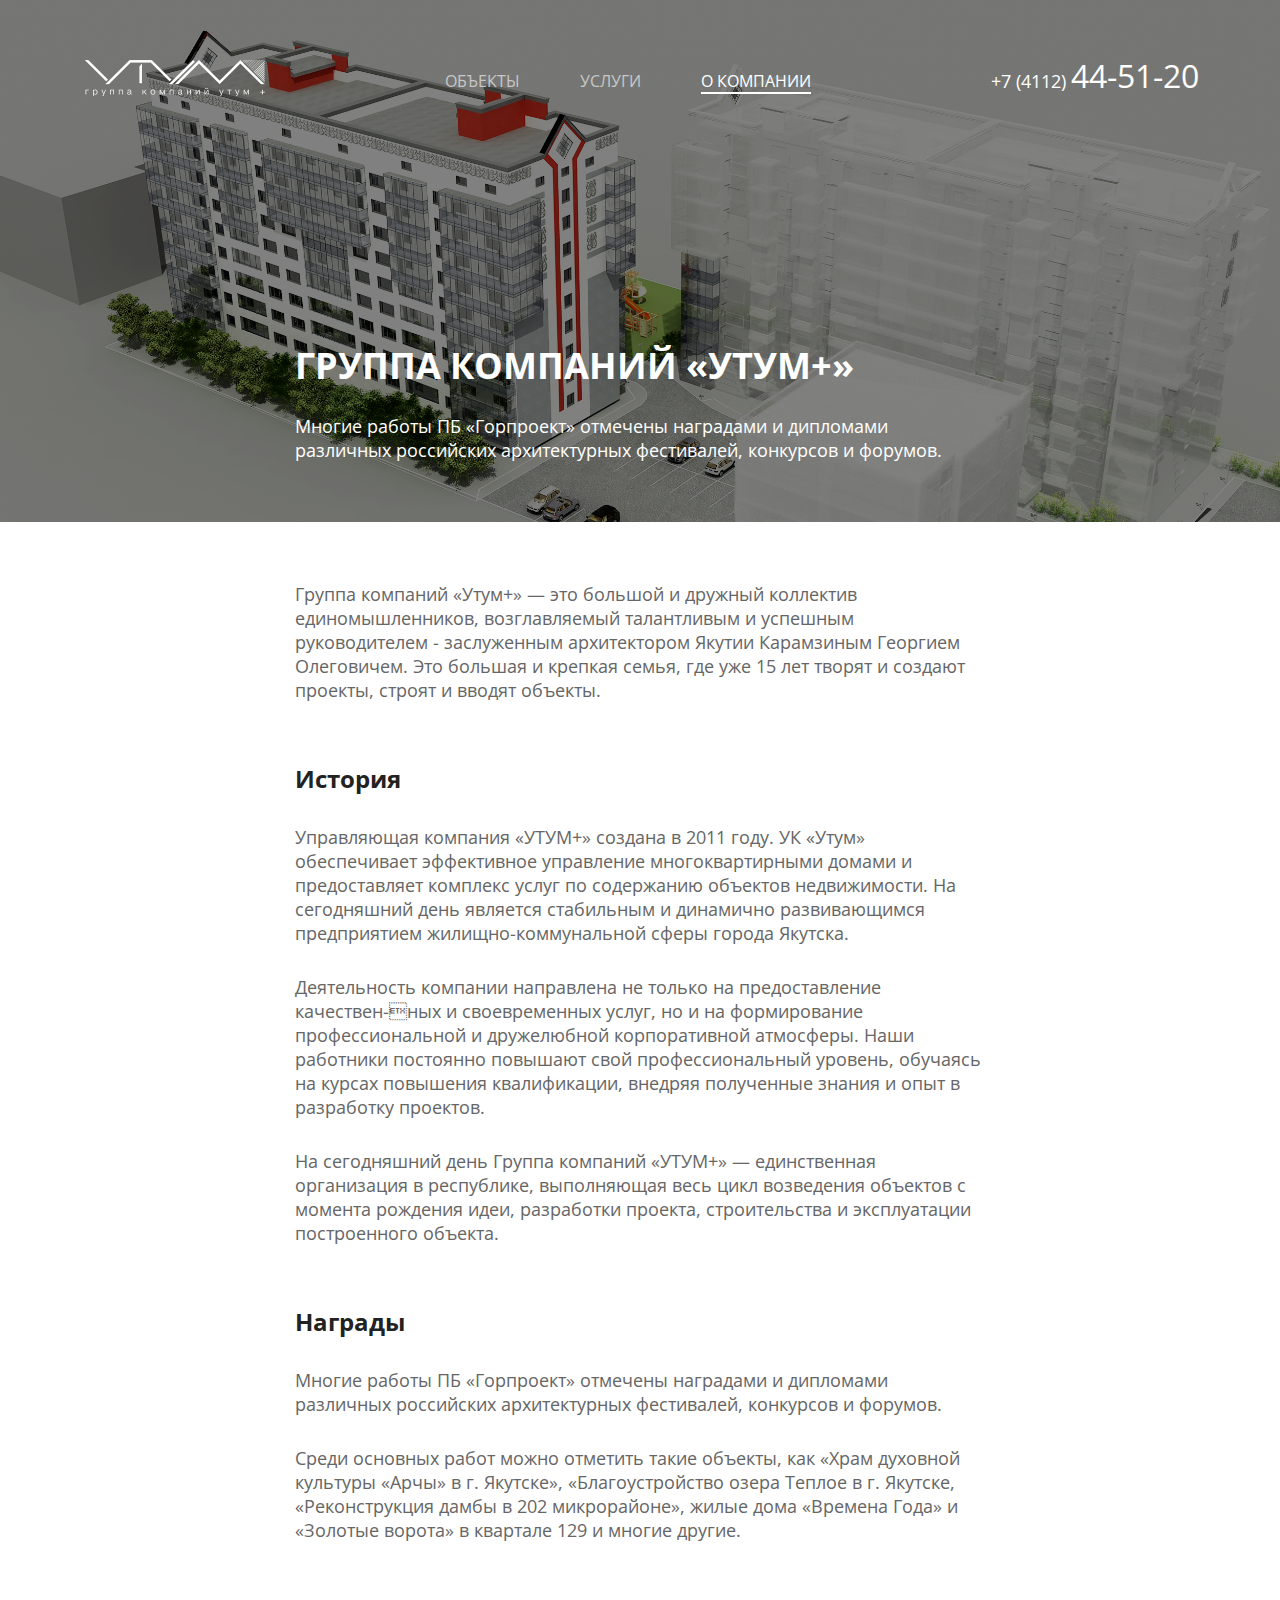
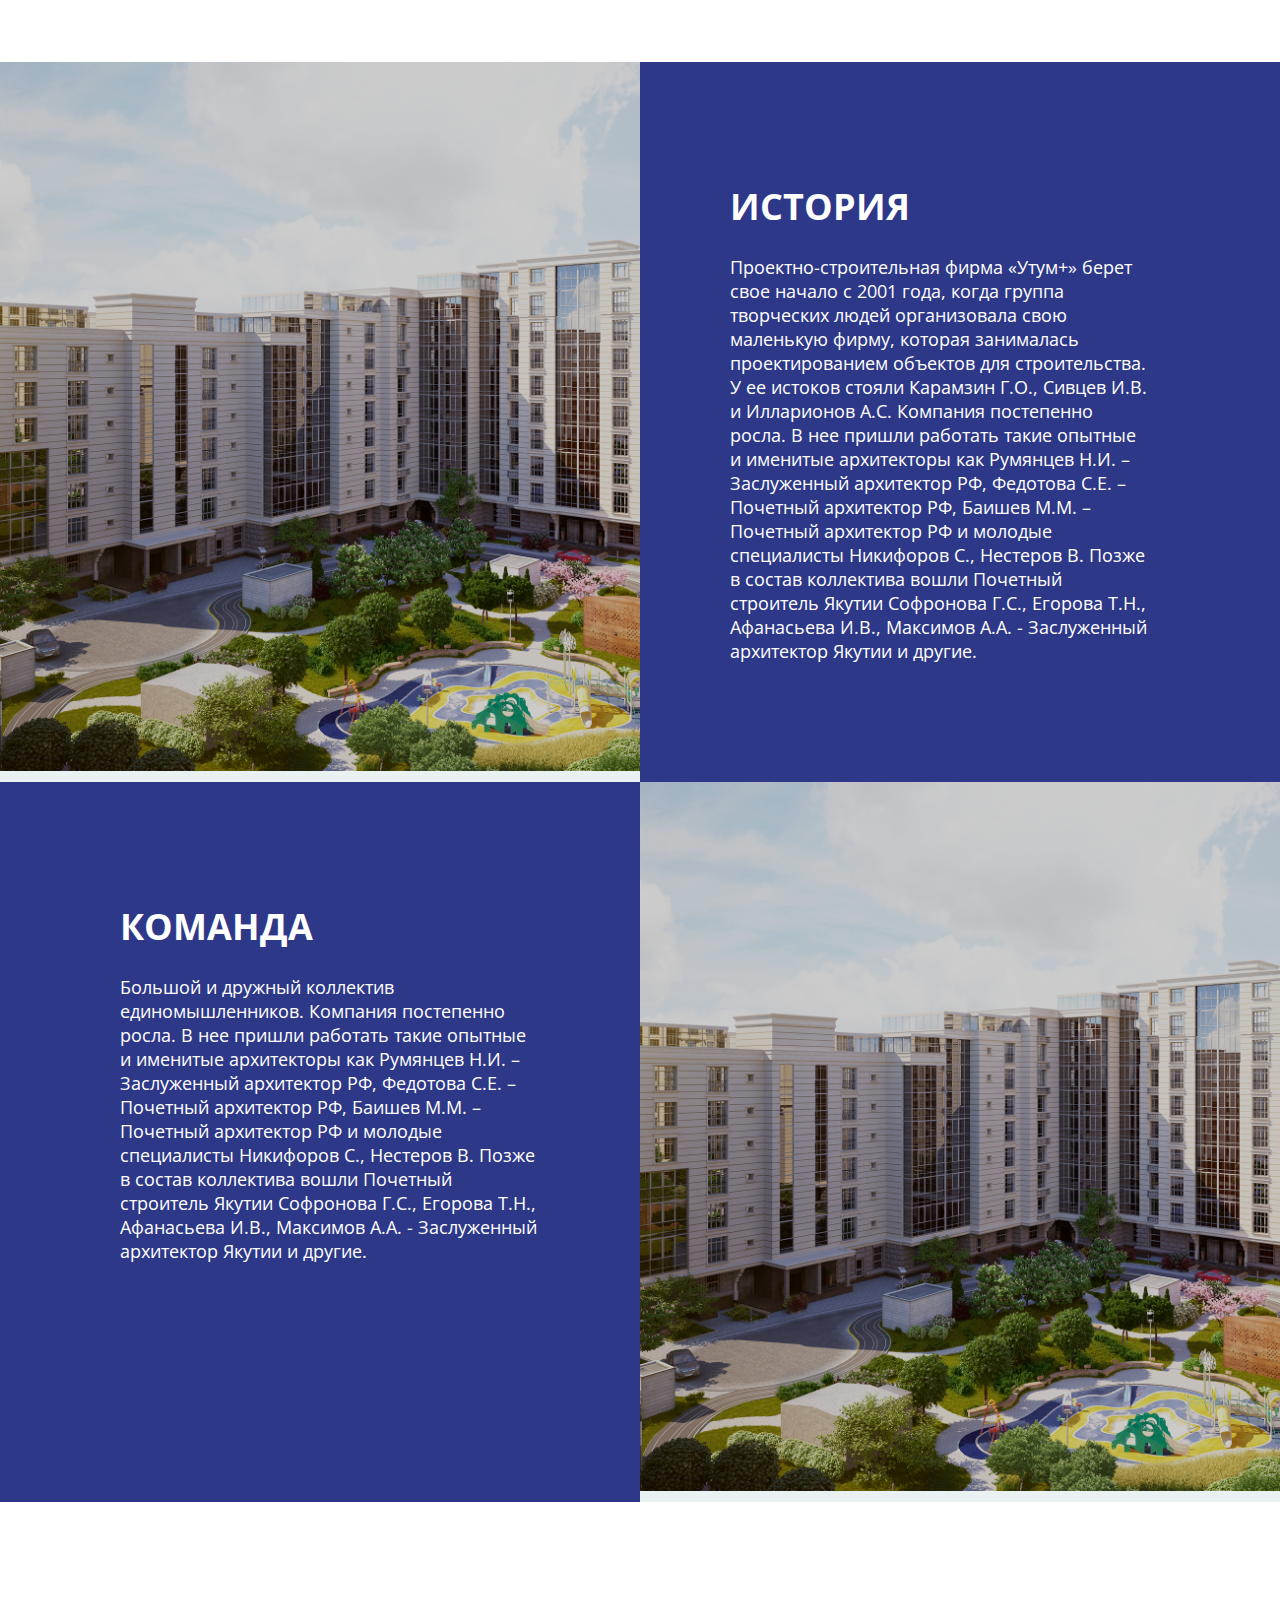
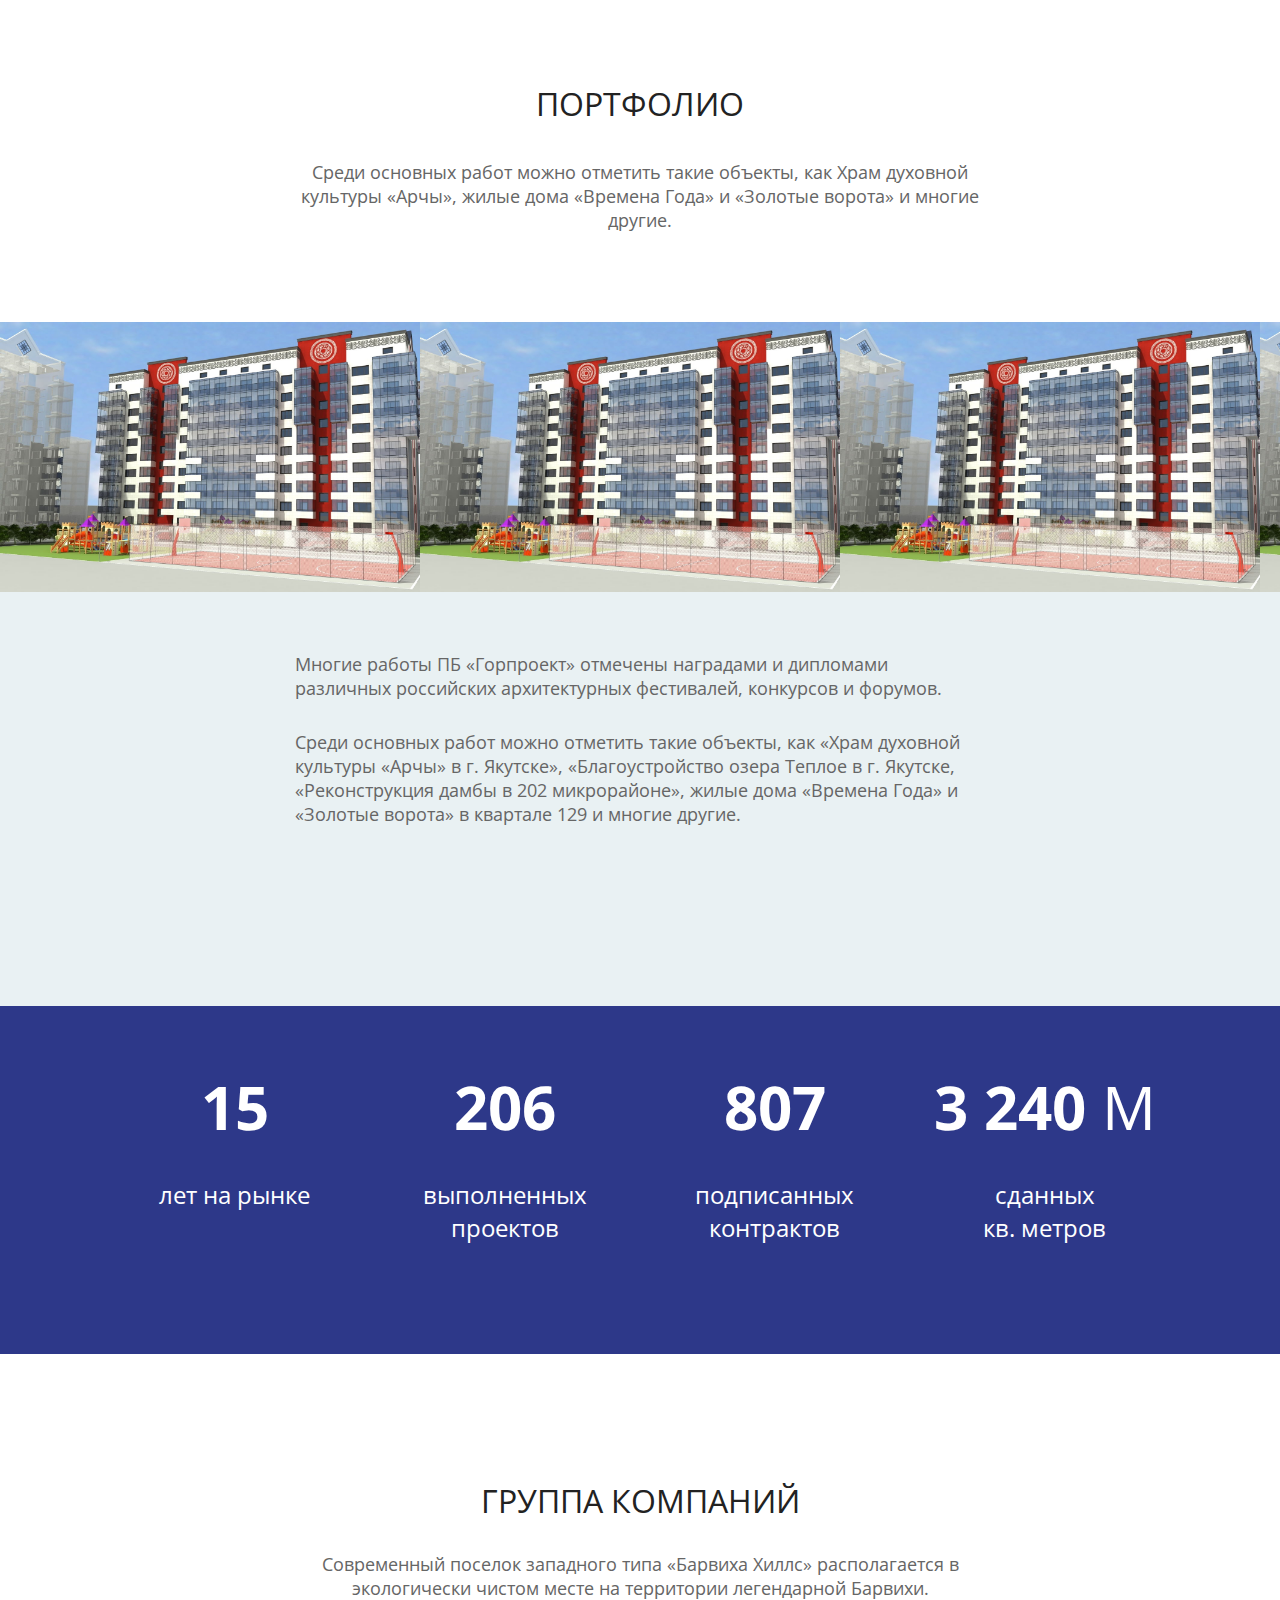
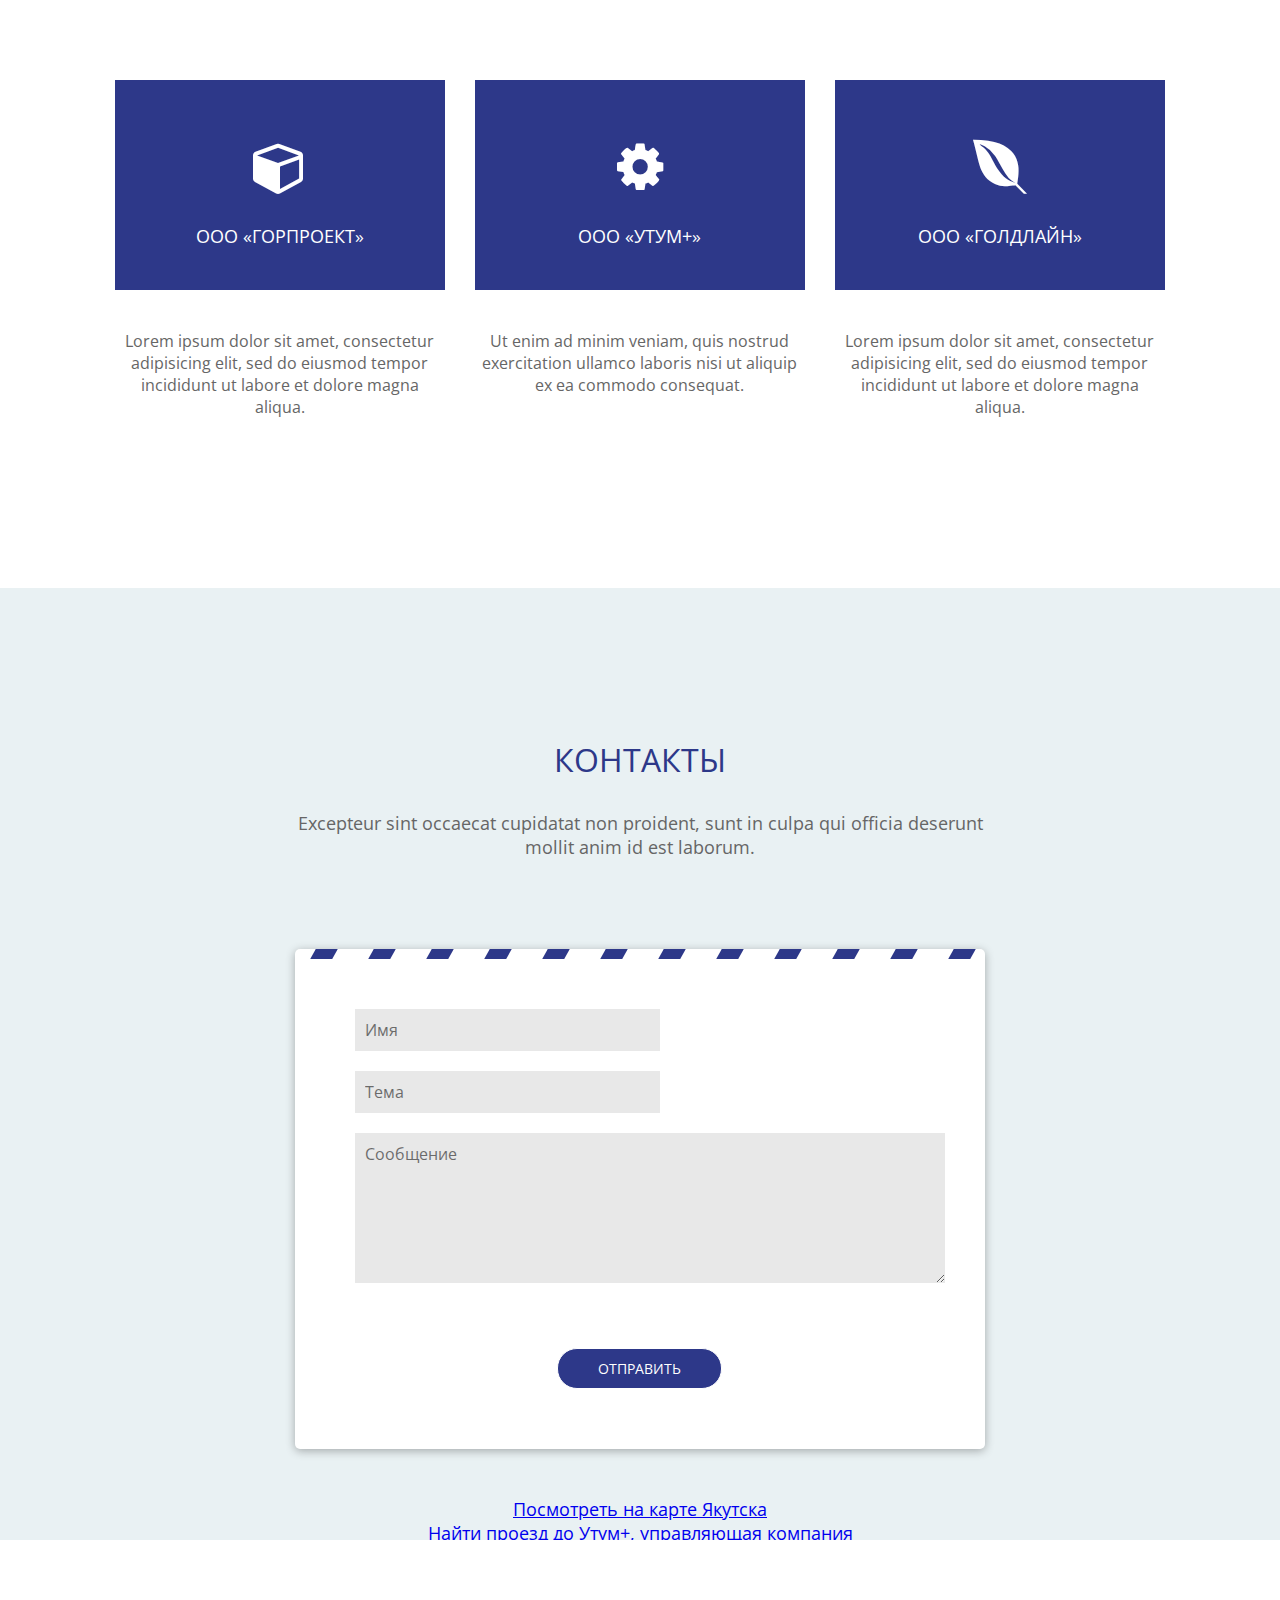
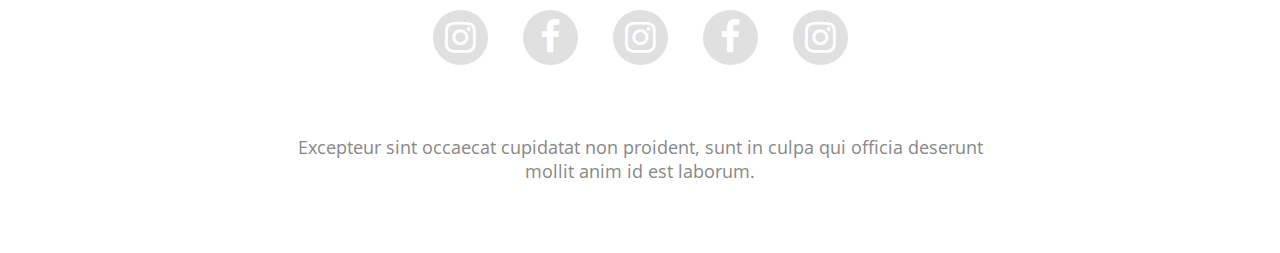
<file: about.html>
<!doctype html>
<html lang="ru">
  <head>
    <meta charset="utf-8">
    <meta http-equiv="x-ua-compatible" content="ie=edge">
    <title>О компании - Утум плюс</title>
    <meta name="description" content="">
    <meta name="viewport" content="width=device-width, initial-scale=1">

    <link href='https://fonts.googleapis.com/css?family=Open+Sans:400,400italic,700,700italic&subset=latin,cyrillic' rel='stylesheet' type='text/css'>
    <link rel="stylesheet" href="css/normalize.css">
    <link rel="stylesheet" href="css/gridinator.css">
    <link rel="stylesheet" href="css/main.css">
    <link rel="stylesheet" href="font-awesome/css/font-awesome.min.css">

  </head>
  <body>

    <div class="container section_1 about">
      <div class="wrapper">
        <div class="inner-wrapper">
          <div class="clear header">
            <div class="logo">
              <a href="index.html">
                <img src="images/logotype.png">
              </a>
            </div>
            <div class="main_menu">
              <ul>
                <li>
                  <a href="#">Объекты</a>
                </li>
                <li>
                  <a href="#">Услуги</a>
                </li>
                <li class="active">
                  <a href="about.html">О Компании</a>
                </li>
              </ul>
            </div>
            <div class="phone">
              +7 (4112)
              <span class="phone_main">44-51-20</span>
            </div>
          </div>

          <div class="about_utum text-block text-align-left">
            <h1>Группа компаний «Утум+»</h1>
            <p>Многие работы ПБ «Горпроект» отмечены наградами и дипломами различных российских архитектурных фестивалей, конкурсов и форумов.</p>
          </div>
        </div>
      </div>
    </div>

    <div class="container section_2 about">
      <div class="wrapper">
        <div class="inner-wrapper">
          <div class="text-block text-align-left">
            <p>Группа компаний «Утум+» — это большой и дружный коллектив единомышленников, возглавляемый талантливым и успешным руководителем - заслуженным архитектором Якутии Карамзиным Георгием Олеговичем. Это большая и крепкая семья, где уже 15 лет творят и создают проекты, строят и вводят объекты.</p>
            <h5>История</h5>
            <p>Управляющая компания «УТУМ+» создана в 2011 году. УК «Утум» обеспечивает эффективное управление многоквартирными домами и предоставляет комплекс услуг по содержанию объектов недвижимости. На сегодняшний день является стабильным и динамично развивающимся предприятием жилищно-коммунальной сферы города Якутска.</p>
            <p>Деятельность компании направлена не только на предоставление качествен-ных и своевременных услуг, но и на формирование профессиональной и дружелюбной корпоративной атмосферы. Наши работники постоянно повышают свой профессиональный уровень, обучаясь на курсах повышения квалификации, внедряя полученные знания и опыт в разработку проектов.</p>
            <p>На сегодняшний день Группа компаний «УТУМ+» — единственная организация в республике, выполняющая весь цикл возведения объектов с момента рождения идеи, разработки проекта, строительства и эксплуатации построенного объекта.</p>
            <h5>Награды</h5>
            <p>Многие работы ПБ «Горпроект» отмечены наградами и дипломами различных российских архитектурных фестивалей, конкурсов и форумов.</p>
            <p>Среди основных работ можно отметить такие объекты, как «Храм духовной культуры «Арчы» в г. Якутске», «Благоустройство озера Теплое в г. Якутске, «Реконструкция дамбы в 202 микрорайоне», жилые дома «Времена Года» и «Золотые ворота» в квартале 129 и многие другие.</p>
          </div>
        </div>
      </div>
    </div>

    <div class="container section_10">
      <div class="block block_1">
        <div class="photo">
          <img src="images/about_photo.png">
        </div>
        <div class="blue_bg">
          <div class="text-align-left">
            <h1>История</h1>
            <p>Проектно-строительная фирма «Утум+» берет свое начало с 2001 года, когда группа творческих людей организовала свою маленькую фирму, которая занималась проектированием объектов для строительства. У ее истоков стояли Карамзин Г.О., Сивцев И.В. и Илларионов А.С. Компания постепенно росла. В нее пришли работать такие опытные и именитые архитекторы как Румянцев Н.И. – Заслуженный архитектор РФ, Федотова С.Е. – Почетный архитектор РФ, Баишев М.М. – Почетный архитектор РФ и молодые специалисты Никифоров С., Нестеров В. Позже в состав коллектива вошли Почетный строитель Якутии Софронова Г.С., Егорова Т.Н., Афанасьева И.В., Максимов А.А. - Заслуженный архитектор Якутии и другие.</p>
          </div>
        </div>
      </div>
      <div class="block block_2">
        <div class="photo">
          <img src="images/about_photo.png">
        </div>
        <div class="blue_bg">
          <div class="text-align-left">
            <h1>Команда</h1>
            <p>Большой и дружный коллектив единомышленников. Компания постепенно росла. В нее пришли работать такие опытные и именитые архитекторы как Румянцев Н.И. – Заслуженный архитектор РФ, Федотова С.Е. – Почетный архитектор РФ, Баишев М.М. – Почетный архитектор РФ и молодые специалисты Никифоров С., Нестеров В. Позже в состав коллектива вошли Почетный строитель Якутии Софронова Г.С., Егорова Т.Н., Афанасьева И.В., Максимов А.А. - Заслуженный архитектор Якутии и другие.</p>
          </div>
        </div>
      </div>
    </div>

    <div class="container section_11">
      <div class="wrapper">
        <div class="inner-wrapper">
          <div class="text-block">
            <h2>Портфолио</h2>
            <p>Среди основных работ можно отметить такие объекты, как Храм духовной культуры «Арчы», жилые дома «Времена Года» и «Золотые ворота» и многие другие.</p>
          </div>
        </div>
      </div>
    </div>

    <div class="container section_12">
      <div class="slider">
        <div class="photo">
          <img src="images/object.jpg">
        </div>
        <div class="photo">
          <img src="images/object.jpg">
        </div>
        <div class="photo">
          <img src="images/object.jpg">
        </div>
        <div class="photo">
          <img src="images/object.jpg">
        </div>
      </div>
    </div>

    <div class="container section_4 about">
      <div class="wrapper">
        <div class="inner-wrapper">
          <div class="text-block text-align-left">
            <p>Многие работы ПБ «Горпроект» отмечены наградами и дипломами различных российских архитектурных фестивалей, конкурсов и форумов.</p>
            <p>Среди основных работ можно отметить такие объекты, как «Храм духовной культуры «Арчы» в г. Якутске», «Благоустройство озера Теплое в г. Якутске, «Реконструкция дамбы в 202 микрорайоне», жилые дома «Времена Года» и «Золотые ворота» в квартале 129 и многие другие.</p>
          </div>
        </div>
      </div>
    </div>

    <div class="container section_13 blue_bg">
      <div class="wrapper">
        <div class="inner-wrapper">
          <div class="one-col"></div>
          <div class="three-col">
            <h1>15</h1>
            <h5>лет на рынке</h5>
          </div>
          <div class="three-col">
            <h1>206</h1>
            <h5>выполненных проектов</h5>
          </div>
          <div class="three-col">
            <h1>807</h1>
            <h5>подписанных контрактов</h5>
          </div>
          <div class="three-col">
            <h1>3 240 <span>м</span></h1>
            <h5>сданных<br>кв. метров</h5>
          </div>
          <div class="one-col"></div>
        </div>
      </div>
    </div>

    <div class="container section_5">
      <div class="wrapper">
        <div class="inner-wrapper">
          <div class="text-block">
            <h2>Группа компаний</h2>
            <p>Современный поселок западного типа «Барвиха Хиллс» располагается в экологически чистом месте на территории легендарной Барвихи.</p>
          </div>
          <div class="container services">
            <div class="one-col"></div>
            <div class="four-col">
              <div class="blue_bg">
                <i class="fa fa-cube fa-3x"></i>
                <h3>ООО «Горпроект»</h3>
              </div>
              <p>Lorem ipsum dolor sit amet, consectetur adipisicing elit, sed do eiusmod tempor incididunt ut labore et dolore magna aliqua.</p>
            </div>
            <div class="four-col">
              <div class="blue_bg">
                <i class="fa fa-cog fa-3x"></i>
                <h3>ООО «УТУМ+»</h3>
              </div>
              <p>Ut enim ad minim veniam, quis nostrud exercitation ullamco laboris nisi ut aliquip ex ea commodo consequat.</p>
            </div>
            <div class="four-col">
              <div class="blue_bg">
                <i class="fa fa-envira fa-3x"></i>
                <h3>ООО «Голдлайн»</h3>
              </div>
              <p>Lorem ipsum dolor sit amet, consectetur adipisicing elit, sed do eiusmod tempor incididunt ut labore et dolore magna aliqua.</p>
            </div>
            <div class="one-col last-col"></div>
          </div>
        </div>
      </div>
    </div>

    <div class="container section_7">
      <div class="wrapper">
        <div class="inner-wrapper">
          <div class="text-block">
            <h2>Контакты</h2>
            <p> Excepteur sint occaecat cupidatat non proident, sunt in culpa qui officia deserunt mollit anim id est laborum.</p>
          </div>

          <div class="container">
            <div class="three-col"></div>
            <div class="eight-col form-col">
              <form>
                <div class="post_bg">
                  <div class="post_bg_wrapper">
                    <div class="parallelogram"></div>
                    <div class="parallelogram"></div>
                    <div class="parallelogram"></div>
                    <div class="parallelogram"></div>
                    <div class="parallelogram"></div>
                    <div class="parallelogram"></div>
                    <div class="parallelogram"></div>
                    <div class="parallelogram"></div>
                    <div class="parallelogram"></div>
                    <div class="parallelogram"></div>
                    <div class="parallelogram"></div>
                    <div class="parallelogram"></div>
                    <div class="parallelogram"></div>
                  </div>
                </div>
                <p>
                  <input required placeholder="Имя" type="text" name="name">
                </p>
                <p>
                <input required placeholder="Тема" type="text" name="title">
                </p>
                <p>
                <textarea required placeholder="Сообщение" name="message"></textarea>
                </p>
                <input type="submit" value="Отправить" class="btn">
              </form>
            </div>
            <div class="three-col last-col"></div>
          </div>
        </div>
      </div>
    </div>

    <div class="container section_8">
      <div class="map">
        <a class="dg-widget-link" href="http://2gis.ru/yakutsk/firm/7037402698841097/center/129.724019,62.027692/zoom/16?utm_medium=widget-source&utm_campaign=firmsonmap&utm_source=bigMap">Посмотреть на карте Якутска</a><div class="dg-widget-link"><a href="http://2gis.ru/yakutsk/center/129.724019,62.027692/zoom/16/routeTab/rsType/bus/to/129.724019,62.027692╎Утум+, управляющая компания?utm_medium=widget-source&utm_campaign=firmsonmap&utm_source=route">Найти проезд до Утум+, управляющая компания</a></div><script charset="utf-8" src="http://widgets.2gis.com/js/DGWidgetLoader.js"></script><script charset="utf-8">new DGWidgetLoader({"width":1000,"height":450,"borderColor":"transparent","pos":{"lat":62.027692,"lon":129.724019,"zoom":16},"opt":{"city":"yakutsk"},"org":[{"id":"7037402698841097"}]});</script><noscript style="color:#c00;font-size:16px;font-weight:bold;">Виджет карты использует JavaScript. Включите его в настройках вашего браузера.</noscript>
      </div>
    </div>

    <div class="container section_9">
      <div class="wrapper">
        <div class="inner-wrapper">
          <div class="footer_links">
            <ul>
              <li>
                <a href="#">
                  <i class="fa fa-instagram fa-2x"></i>
                </a>
              </li>
              <li>
                <a href="#">
                  <i class="fa fa-facebook fa-2x"></i>
                </a>
              </li>
              <li>
                <a href="#">
                  <i class="fa fa-instagram fa-2x"></i>
                </a>
              </li>
              <li>
                <a href="#">
                  <i class="fa fa-facebook fa-2x"></i>
                </a>
              </li>
              <li>
                <a href="#">
                  <i class="fa fa-instagram fa-2x"></i>
                </a>
              </li>
            </ul>
          </div>
          <div class="text-block">
            <p> Excepteur sint occaecat cupidatat non proident, sunt in culpa qui officia deserunt mollit anim id est laborum.</p>
          </div>
        </div>
      </div>
    </div>

  </body>
</html>
</file>
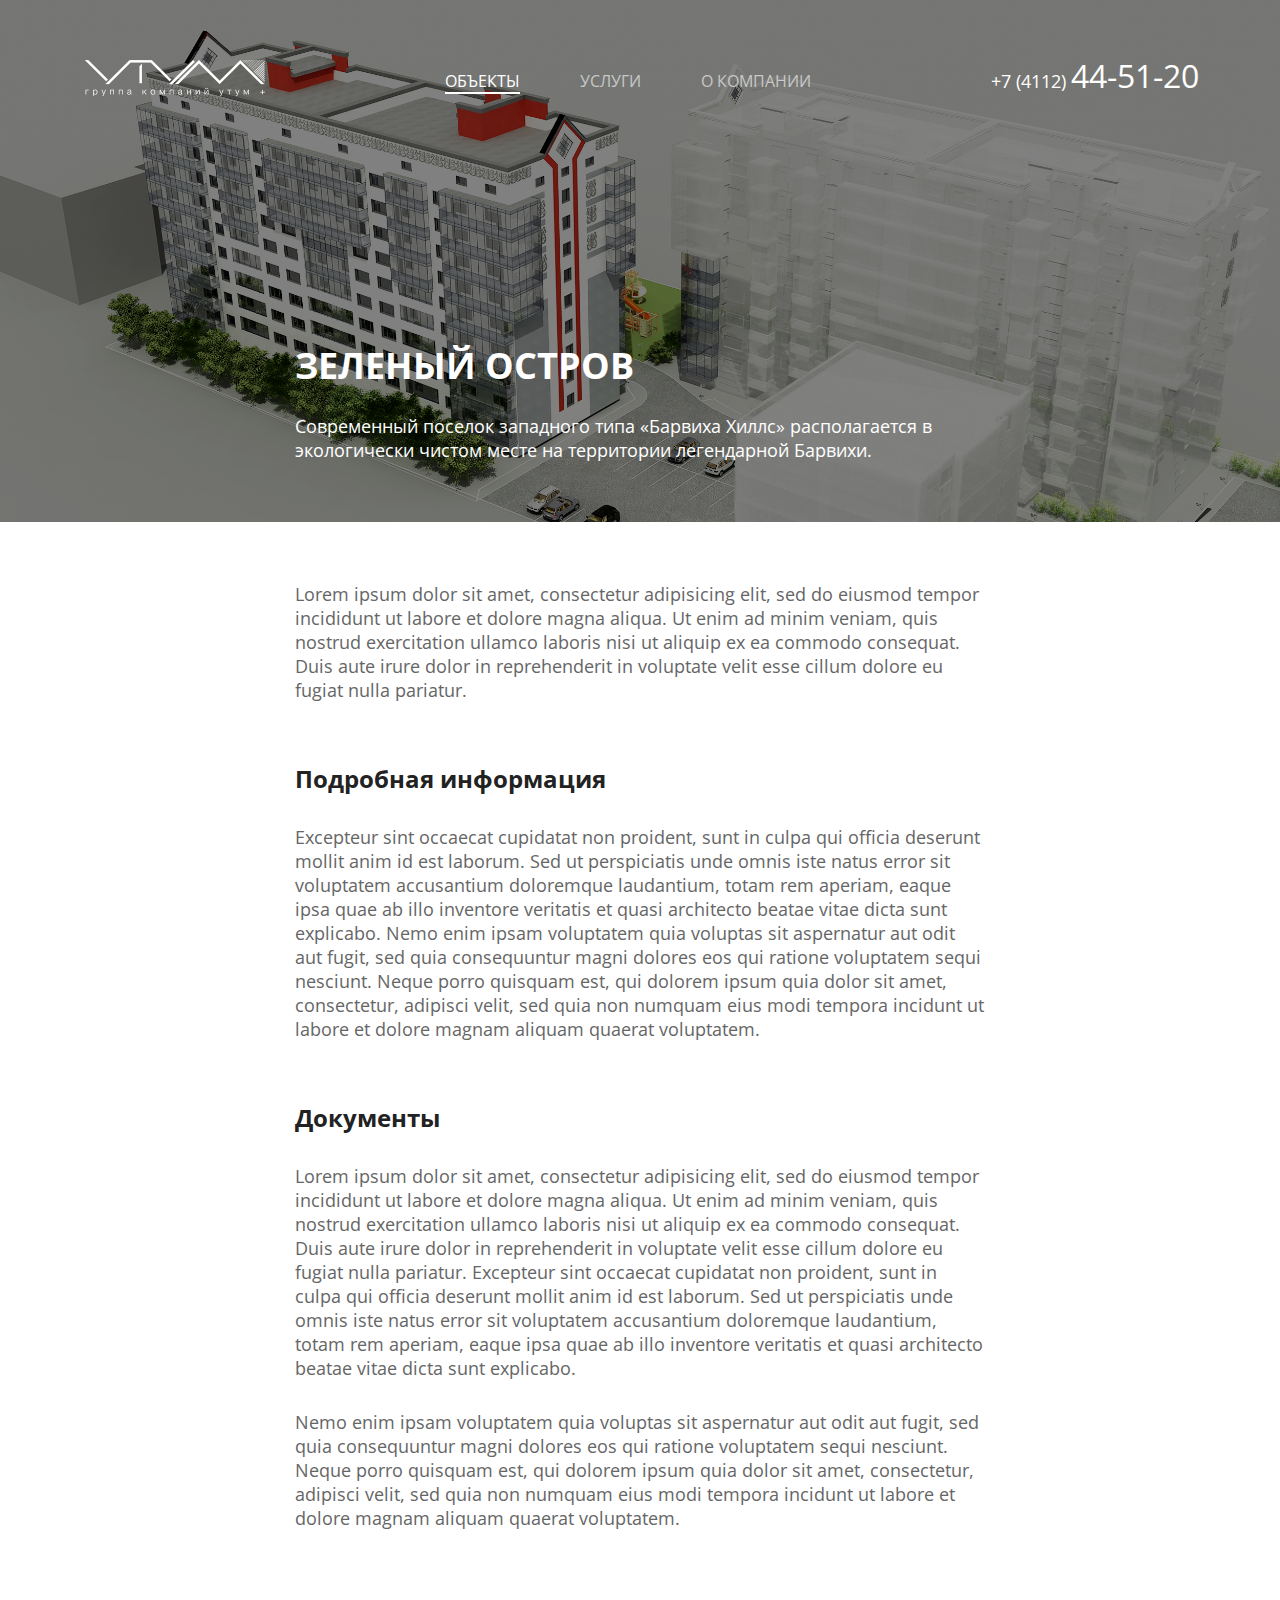
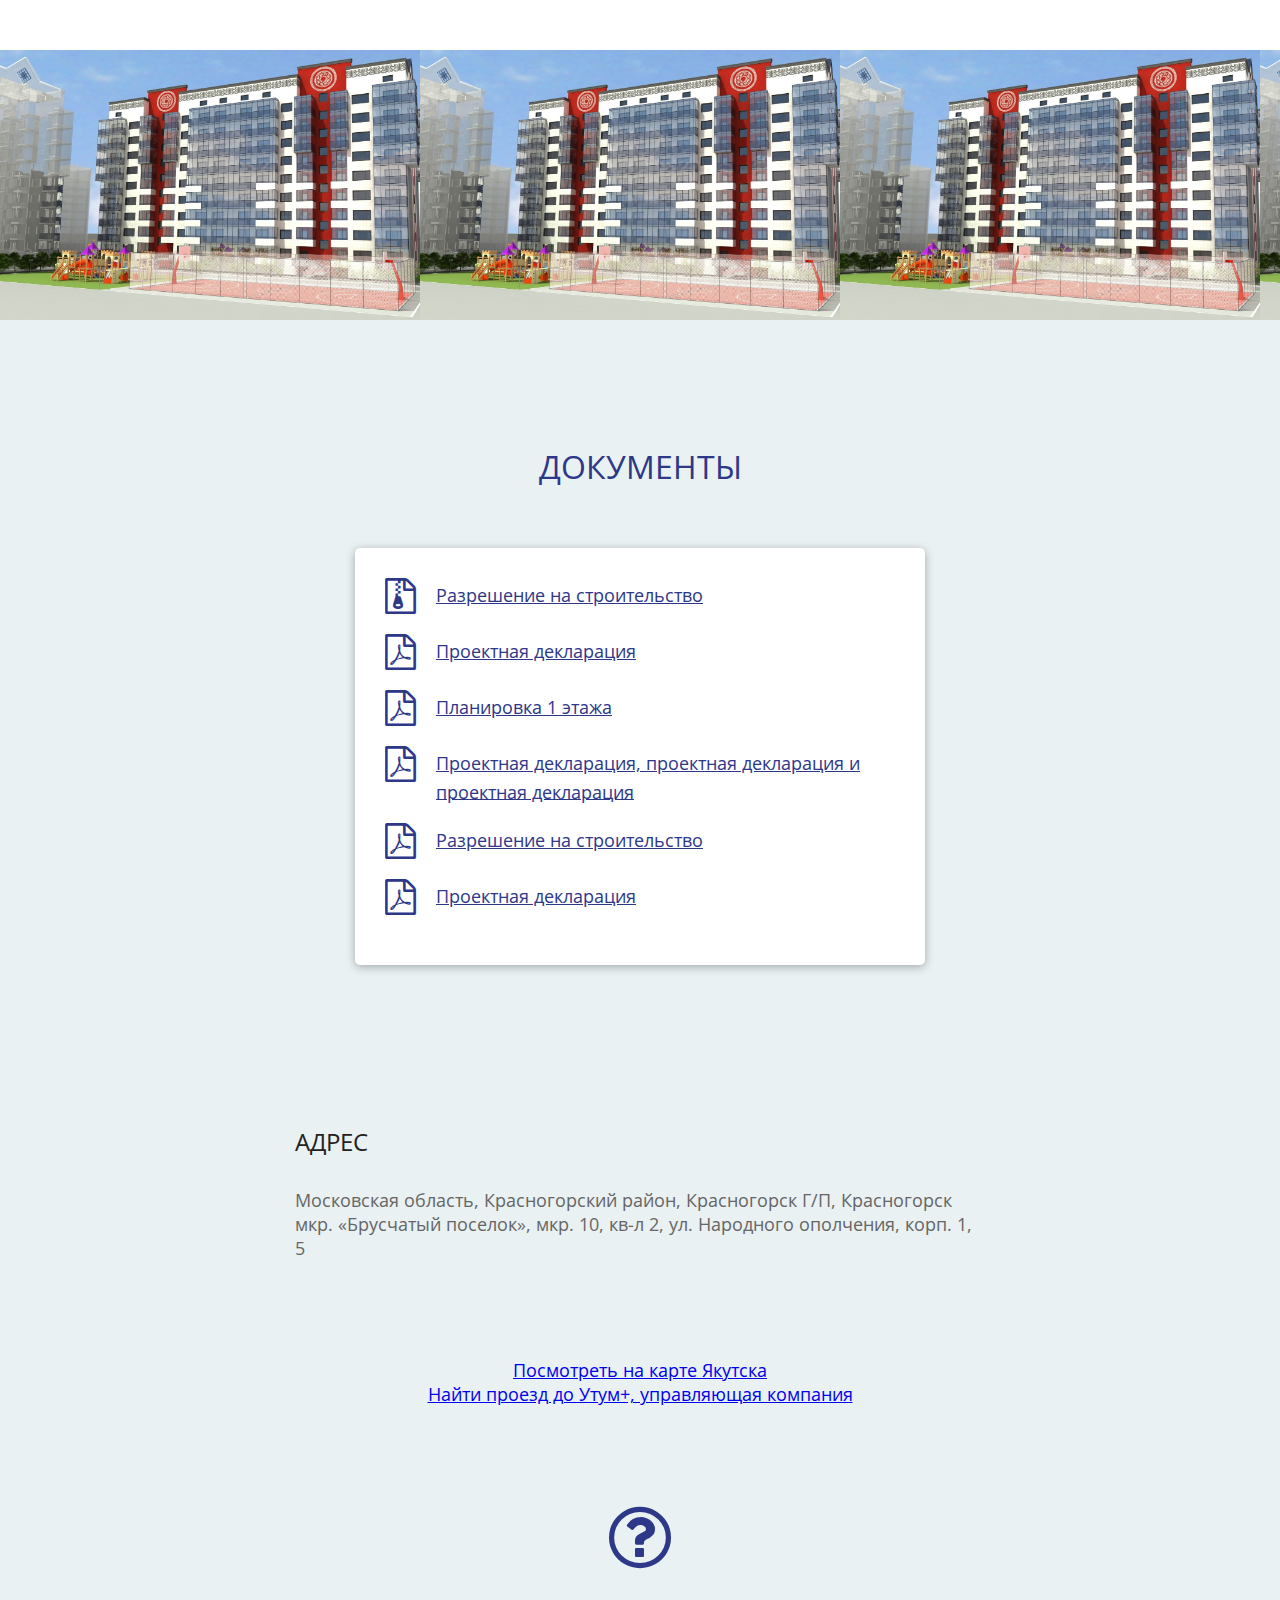
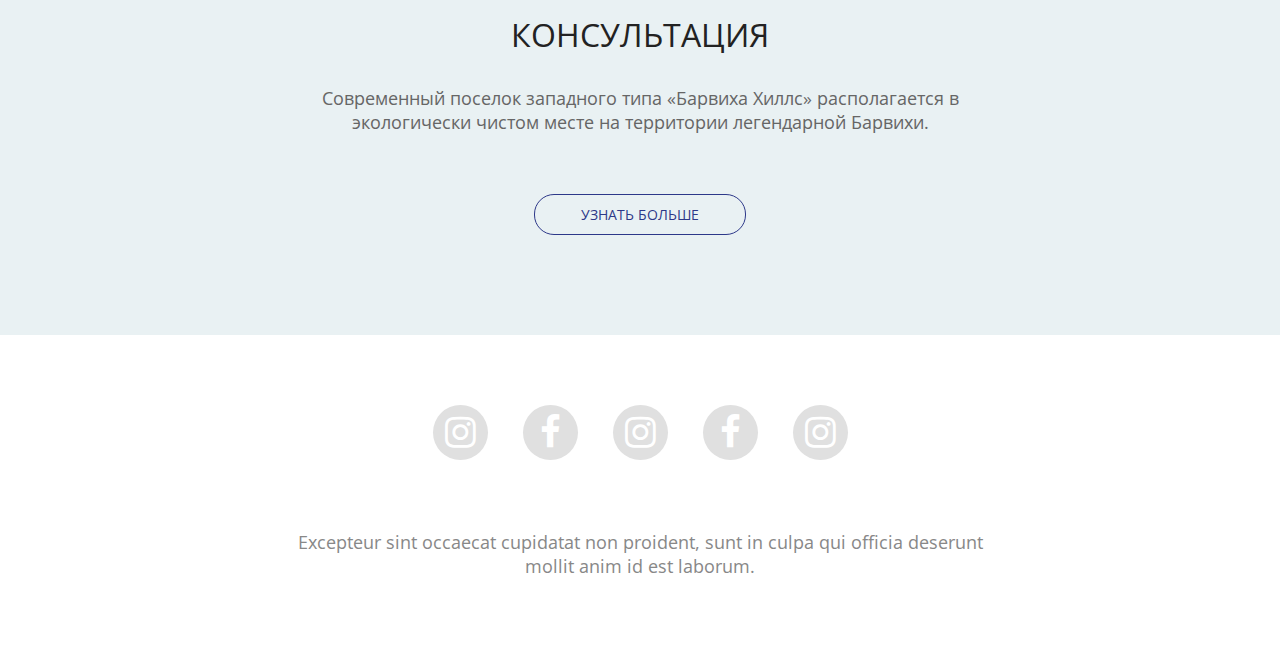
<file: project.html>
<!doctype html>
<html lang="ru">
  <head>
    <meta charset="utf-8">
    <meta http-equiv="x-ua-compatible" content="ie=edge">
    <title>Проект - Утум плюс</title>
    <meta name="description" content="">
    <meta name="viewport" content="width=device-width, initial-scale=1">

    <link href='https://fonts.googleapis.com/css?family=Open+Sans:400,400italic,700,700italic&subset=latin,cyrillic' rel='stylesheet' type='text/css'>
    <link rel="stylesheet" href="css/normalize.css">
    <link rel="stylesheet" href="css/gridinator.css">
    <link rel="stylesheet" href="css/main.css">
    <link rel="stylesheet" href="font-awesome/css/font-awesome.min.css">

  </head>
  <body>

    <div class="container section_1 about">
      <div class="wrapper">
        <div class="inner-wrapper">
          <div class="clear header">
            <div class="logo">
              <a href="index.html">
                <img src="images/logotype.png">
              </a>
            </div>
            <div class="main_menu">
              <ul>
                <li class="active">
                  <a href="#">Объекты</a>
                </li>
                <li>
                  <a href="#">Услуги</a>
                </li>
                <li>
                  <a href="about.html">О Компании</a>
                </li>
              </ul>
            </div>
            <div class="phone">
              +7 (4112)
              <span class="phone_main">44-51-20</span>
            </div>
          </div>

          <div class="about_utum text-block text-align-left">
            <h1>Зеленый остров</h1>
            <p>Современный поселок западного типа «Барвиха Хиллс» располагается в экологически чистом месте на территории легендарной Барвихи. </p>
          </div>
        </div>
      </div>
    </div>

    <div class="container section_2 about">
      <div class="wrapper">
        <div class="inner-wrapper">
          <div class="text-block text-align-left">
            <p>Lorem ipsum dolor sit amet, consectetur adipisicing elit, sed do eiusmod tempor incididunt ut labore et dolore magna aliqua. Ut enim ad minim veniam, quis nostrud exercitation ullamco laboris nisi ut aliquip ex ea commodo consequat. Duis aute irure dolor in reprehenderit in voluptate velit esse cillum dolore eu fugiat nulla pariatur. </p>
            <h5>Подробная информация</h5>
            <p>Excepteur sint occaecat cupidatat non proident, sunt in culpa qui officia deserunt mollit anim id est laborum. Sed ut perspiciatis unde omnis iste natus error sit voluptatem accusantium doloremque laudantium, totam rem aperiam, eaque ipsa quae ab illo inventore veritatis et quasi architecto beatae vitae dicta sunt explicabo. Nemo enim ipsam voluptatem quia voluptas sit aspernatur aut odit aut fugit, sed quia consequuntur magni dolores eos qui ratione voluptatem sequi nesciunt. Neque porro quisquam est, qui dolorem ipsum quia dolor sit amet, consectetur, adipisci velit, sed quia non numquam eius modi tempora incidunt ut labore et dolore magnam aliquam quaerat voluptatem.</p>
            <h5>Документы</h5>
            <p>Lorem ipsum dolor sit amet, consectetur adipisicing elit, sed do eiusmod tempor incididunt ut labore et dolore magna aliqua. Ut enim ad minim veniam, quis nostrud exercitation ullamco laboris nisi ut aliquip ex ea commodo consequat. Duis aute irure dolor in reprehenderit in voluptate velit esse cillum dolore eu fugiat nulla pariatur. Excepteur sint occaecat cupidatat non proident, sunt in culpa qui officia deserunt mollit anim id est laborum. Sed ut perspiciatis unde omnis iste natus error sit voluptatem accusantium doloremque laudantium, totam rem aperiam, eaque ipsa quae ab illo inventore veritatis et quasi architecto beatae vitae dicta sunt explicabo.</p>
            <p>Nemo enim ipsam voluptatem quia voluptas sit aspernatur aut odit aut fugit, sed quia consequuntur magni dolores eos qui ratione voluptatem sequi nesciunt. Neque porro quisquam est, qui dolorem ipsum quia dolor sit amet, consectetur, adipisci velit, sed quia non numquam eius modi tempora incidunt ut labore et dolore magnam aliquam quaerat voluptatem.</p>
          </div>
        </div>
      </div>
    </div>

    <div class="container section_12">
      <div class="slider">
        <div class="photo">
          <img src="images/object.jpg">
        </div>
        <div class="photo">
          <img src="images/object.jpg">
        </div>
        <div class="photo">
          <img src="images/object.jpg">
        </div>
        <div class="photo">
          <img src="images/object.jpg">
        </div>
      </div>
    </div>

    <div class="container section_14">
      <div class="wrapper">
        <div class="inner-wrapper">
          <div class="text-block">
            <h2>Документы</h2>
          </div>

          <div class="documents">
            <ul>
              <li>
                <i class="fa fa-file-archive-o fa-2x"></i>
                <a href="#">Разрешение на строительство</a>
              </li>
              <li>
                <i class="fa fa-file-pdf-o fa-2x"></i>
                <a href="#">Проектная декларация</a>
              </li>
              <li>
                <i class="fa fa-file-pdf-o fa-2x"></i>
                <a href="#">Планировка 1 этажа</a>
              </li>
              <li>
                <i class="fa fa-file-pdf-o fa-2x"></i>
                <a href="#">Проектная декларация, проектная декларация и проектная декларация</a>
              </li>
              <li>
                <i class="fa fa-file-pdf-o fa-2x"></i>
                <a href="#">Разрешение на строительство</a>
              </li>
              <li>
                <i class="fa fa-file-pdf-o fa-2x"></i>
                <a href="#">Проектная декларация</a>
              </li>
            </ul>
          </div>
        </div>
      </div>
    </div>

    <div class="container section_4 address">
      <div class="wrapper">
        <div class="inner-wrapper">
          <div class="text-block text-align-left">
            <h5>Адрес</h5>
            <p>Московская область, Красногорский район, Красногорск Г/П, Красногорск мкр. «Брусчатый поселок», мкр. 10, кв-л 2, ул. Народного ополчения, корп. 1, 5</p>
          </div>
        </div>
      </div>
    </div>

    <div class="container section_8">
      <div class="map">
        <a class="dg-widget-link" href="http://2gis.ru/yakutsk/firm/7037402698841097/center/129.724019,62.027692/zoom/16?utm_medium=widget-source&utm_campaign=firmsonmap&utm_source=bigMap">Посмотреть на карте Якутска</a><div class="dg-widget-link"><a href="http://2gis.ru/yakutsk/center/129.724019,62.027692/zoom/16/routeTab/rsType/bus/to/129.724019,62.027692╎Утум+, управляющая компания?utm_medium=widget-source&utm_campaign=firmsonmap&utm_source=route">Найти проезд до Утум+, управляющая компания</a></div><script charset="utf-8" src="http://widgets.2gis.com/js/DGWidgetLoader.js"></script><script charset="utf-8">new DGWidgetLoader({"width":1000,"height":450,"borderColor":"transparent","pos":{"lat":62.027692,"lon":129.724019,"zoom":16},"opt":{"city":"yakutsk"},"org":[{"id":"7037402698841097"}]});</script><noscript style="color:#c00;font-size:16px;font-weight:bold;">Виджет карты использует JavaScript. Включите его в настройках вашего браузера.</noscript>
      </div>
    </div>

    <div class="container section_4">
      <div class="wrapper">
        <div class="inner-wrapper">
          <i class="fa fa-question-circle-o fa-4x"></i>
          <div class="text-block">
            <h2>Консультация</h2>
            <p>Современный поселок западного типа «Барвиха Хиллс» располагается в экологически чистом месте на территории легендарной Барвихи.</p>
            <a href="#" class="btn btn-dark">Узнать больше</a>
          </div>
        </div>
      </div>
    </div>

    <div class="container section_9">
      <div class="wrapper">
        <div class="inner-wrapper">
          <div class="footer_links">
            <ul>
              <li>
                <a href="#">
                  <i class="fa fa-instagram fa-2x"></i>
                </a>
              </li>
              <li>
                <a href="#">
                  <i class="fa fa-facebook fa-2x"></i>
                </a>
              </li>
              <li>
                <a href="#">
                  <i class="fa fa-instagram fa-2x"></i>
                </a>
              </li>
              <li>
                <a href="#">
                  <i class="fa fa-facebook fa-2x"></i>
                </a>
              </li>
              <li>
                <a href="#">
                  <i class="fa fa-instagram fa-2x"></i>
                </a>
              </li>
            </ul>
          </div>
          <div class="text-block">
            <p> Excepteur sint occaecat cupidatat non proident, sunt in culpa qui officia deserunt mollit anim id est laborum.</p>
          </div>
        </div>
      </div>
    </div>

  </body>
</html>
</file>
<file: css/gridinator.css>
/*
========================
  GRIDINATOR CSS v0.4.1
  http://gridinator.com/

  GRIDINATOR CSS is a very basic framework to create
  grid-based layouts. The content of this file is
  provided as-is, without support.

  If you would like to contact GRIDINATOR to suggest
  improvements, to ask for help or to file a bug report,
  please feel free to email: gridinator@steff.me

  Your grid settings:
    columns: 14
    column width: 60px
    column margin: 30px
    container margin: 0px

=========================
*/
* { /* quick reset */
  margin: 0;
}

body {
  font-size: 18px;
  margin: 0;
  padding: 0;
  text-align: center;
}


.wrapper {
  margin: 0 auto; /* This centers the grid. Remove this line to place the grid on the left of the page. */
  /*text-align: left;*/
  max-width: 1230px;
}

.inner-wrapper {
  /*background: url(./../images/gridinator.png) repeat-y 0 0;*/
  clear: both;
  display: inline;/* IE double margin fix. Feel free to move this to your IE specific stylesheets. */
  float: left;
  padding: 0 0px 0 0px;
  position: relative;
  max-width: 1230px;
}


* html .wrapper {
  height: 1%;
  overflow: hidden;
  display: block;
  width:expression(((document.compatMode && document.compatMode=='CSS1Compat') ? document.documentElement.clientWidth : document.body.clientWidth) > 1232 ? "1230px" :  "auto");
}

* html .inner-wrapper { /* Clearing nicely for IE6. */
  width:expression(((document.compatMode && document.compatMode=='CSS1Compat') ? document.documentElement.clientWidth : document.body.clientWidth) > 1232 ? "1230px" :  "auto");
}



.container {
  clear: both;
  float: left;
  margin: 0;
  width: 100%;
}
.one-col, .two-col, .three-col, .four-col, .five-col, .six-col, .seven-col, .eight-col, .nine-col, .ten-col, .eleven-col, .twelve-col, .thirteen-col, .fourteen-col {
  /*background:#ffb5f3;*/
  /*color: #b57fac;*/
  clear: none;
  display: inline;
  float: left;
  margin-bottom: 10px;
  margin-right:2.43903%;
  overflow:hidden;
  padding: 0;
  position: relative;
}
.one-col {
  width: 4.87804%;
}
.two-col {
  width: 12.19512%;
}
.three-col {
  width: 19.51219%;
}
.four-col {
  width: 26.82926%;
}
.five-col {
  width: 34.14634%;
}
.six-col {
  width: 41.46341%;
}
.seven-col {
  width: 48.78048%;
}
.eight-col {
  width: 56.09756%;
}
.nine-col {
  width: 63.41463%;
}
.ten-col {
  width: 70.7317%;
}
.eleven-col {
  width: 78.04878%;
}
.twelve-col {
  width: 85.36585%;
}
.thirteen-col {
  width: 92.68292%;
}
.fourteen-col {
  width: 100%;
  margin-right: 0;
}
 .fourteen-col .one-col {
  width: 4.87804%;
  margin-right: 2.43902%;
}
.fourteen-col .two-col {
  width: 12.19512%;
  margin-right: 2.43902%;
}
.fourteen-col .three-col {
  width: 19.51219%;
  margin-right: 2.43902%;
}
.fourteen-col .four-col {
  width: 26.82926%;
  margin-right: 2.43902%;
}
.fourteen-col .five-col {
  width: 34.14634%;
  margin-right: 2.43902%;
}
.fourteen-col .six-col {
  width: 41.46341%;
  margin-right: 2.43902%;
}
.fourteen-col .seven-col {
  width: 48.78048%;
  margin-right: 2.43902%;
}
.fourteen-col .eight-col {
  width: 56.09756%;
  margin-right: 2.43902%;
}
.fourteen-col .nine-col {
  width: 63.41463%;
  margin-right: 2.43902%;
}
.fourteen-col .ten-col {
  width: 70.7317%;
  margin-right: 2.43902%;
}
.fourteen-col .eleven-col {
  width: 78.04878%;
  margin-right: 2.43902%;
}
.fourteen-col .twelve-col {
  width: 85.36585%;
  margin-right: 2.43902%;
}
.fourteen-col .thirteen-col {
  width: 92.68292%;
  margin-right: 2.43902%;
}
.fourteen-col .fourteen-col {
  width: 100%;
  margin-right: 0;
}
.thirteen-col .one-col {
  width: 5.26315%;
  margin-right: 2.63157%;
}
.thirteen-col .two-col {
  width: 13.15789%;
  margin-right: 2.63157%;
}
.thirteen-col .three-col {
  width: 21.05263%;
  margin-right: 2.63157%;
}
.thirteen-col .four-col {
  width: 28.94736%;
  margin-right: 2.63157%;
}
.thirteen-col .five-col {
  width: 36.8421%;
  margin-right: 2.63157%;
}
.thirteen-col .six-col {
  width: 44.73684%;
  margin-right: 2.63157%;
}
.thirteen-col .seven-col {
  width: 52.63157%;
  margin-right: 2.63157%;
}
.thirteen-col .eight-col {
  width: 60.52631%;
  margin-right: 2.63157%;
}
.thirteen-col .nine-col {
  width: 68.42105%;
  margin-right: 2.63157%;
}
.thirteen-col .ten-col {
  width: 76.31578%;
  margin-right: 2.63157%;
}
.thirteen-col .eleven-col {
  width: 84.21052%;
  margin-right: 2.63157%;
}
.thirteen-col .twelve-col {
  width: 92.10526%;
  margin-right: 2.63157%;
}
.thirteen-col .thirteen-col {
  width: 100%;
  margin-right: 0;
}
.twelve-col .one-col {
  width: 5.71428%;
  margin-right: 2.85714%;
}
.twelve-col .two-col {
  width: 14.28571%;
  margin-right: 2.85714%;
}
.twelve-col .three-col {
  width: 22.85714%;
  margin-right: 2.85714%;
}
.twelve-col .four-col {
  width: 31.42857%;
  margin-right: 2.85714%;
}
.twelve-col .five-col {
  width: 40%;
  margin-right: 2.85714%;
}
.twelve-col .six-col {
  width: 48.57142%;
  margin-right: 2.85714%;
}
.twelve-col .seven-col {
  width: 57.14285%;
  margin-right: 2.85714%;
}
.twelve-col .eight-col {
  width: 65.71428%;
  margin-right: 2.85714%;
}
.twelve-col .nine-col {
  width: 74.28571%;
  margin-right: 2.85714%;
}
.twelve-col .ten-col {
  width: 82.85714%;
  margin-right: 2.85714%;
}
.twelve-col .eleven-col {
  width: 91.42857%;
  margin-right: 2.85714%;
}
.twelve-col .twelve-col {
  width: 100%;
  margin-right: 0;
}
.eleven-col .one-col {
  width: 6.25%;
  margin-right: 3.125%;
}
.eleven-col .two-col {
  width: 15.625%;
  margin-right: 3.125%;
}
.eleven-col .three-col {
  width: 25%;
  margin-right: 3.125%;
}
.eleven-col .four-col {
  width: 34.375%;
  margin-right: 3.125%;
}
.eleven-col .five-col {
  width: 43.75%;
  margin-right: 3.125%;
}
.eleven-col .six-col {
  width: 53.125%;
  margin-right: 3.125%;
}
.eleven-col .seven-col {
  width: 62.5%;
  margin-right: 3.125%;
}
.eleven-col .eight-col {
  width: 71.875%;
  margin-right: 3.125%;
}
.eleven-col .nine-col {
  width: 81.25%;
  margin-right: 3.125%;
}
.eleven-col .ten-col {
  width: 90.625%;
  margin-right: 3.125%;
}
.eleven-col .eleven-col {
  width: 100%;
  margin-right: 0;
}
.ten-col .one-col {
  width: 6.89655%;
  margin-right: 3.44827%;
}
.ten-col .two-col {
  width: 17.24137%;
  margin-right: 3.44827%;
}
.ten-col .three-col {
  width: 27.5862%;
  margin-right: 3.44827%;
}
.ten-col .four-col {
  width: 37.93103%;
  margin-right: 3.44827%;
}
.ten-col .five-col {
  width: 48.27586%;
  margin-right: 3.44827%;
}
.ten-col .six-col {
  width: 58.62068%;
  margin-right: 3.44827%;
}
.ten-col .seven-col {
  width: 68.96551%;
  margin-right: 3.44827%;
}
.ten-col .eight-col {
  width: 79.31034%;
  margin-right: 3.44827%;
}
.ten-col .nine-col {
  width: 89.65517%;
  margin-right: 3.44827%;
}
.ten-col .ten-col {
  width: 100%;
  margin-right: 0;
}
.nine-col .one-col {
  width: 7.6923%;
  margin-right: 3.84615%;
}
.nine-col .two-col {
  width: 19.23076%;
  margin-right: 3.84615%;
}
.nine-col .three-col {
  width: 30.76923%;
  margin-right: 3.84615%;
}
.nine-col .four-col {
  width: 42.30769%;
  margin-right: 3.84615%;
}
.nine-col .five-col {
  width: 53.84615%;
  margin-right: 3.84615%;
}
.nine-col .six-col {
  width: 65.38461%;
  margin-right: 3.84615%;
}
.nine-col .seven-col {
  width: 76.92307%;
  margin-right: 3.84615%;
}
.nine-col .eight-col {
  width: 88.46153%;
  margin-right: 3.84615%;
}
.nine-col .nine-col {
  width: 100%;
  margin-right: 0;
}
.eight-col .one-col {
  width: 8.69565%;
  margin-right: 4.34782%;
}
.eight-col .two-col {
  width: 21.73913%;
  margin-right: 4.34782%;
}
.eight-col .three-col {
  width: 34.7826%;
  margin-right: 4.34782%;
}
.eight-col .four-col {
  width: 47.82608%;
  margin-right: 4.34782%;
}
.eight-col .five-col {
  width: 60.86956%;
  margin-right: 4.34782%;
}
.eight-col .six-col {
  width: 73.91304%;
  margin-right: 4.34782%;
}
.eight-col .seven-col {
  width: 86.95652%;
  margin-right: 4.34782%;
}
.eight-col .eight-col {
  width: 100%;
  margin-right: 0;
}
.seven-col .one-col {
  width: 10%;
  margin-right: 5%;
}
.seven-col .two-col {
  width: 25%;
  margin-right: 5%;
}
.seven-col .three-col {
  width: 40%;
  margin-right: 5%;
}
.seven-col .four-col {
  width: 55%;
  margin-right: 5%;
}
.seven-col .five-col {
  width: 70%;
  margin-right: 5%;
}
.seven-col .six-col {
  width: 85%;
  margin-right: 5%;
}
.seven-col .seven-col {
  width: 100%;
  margin-right: 0;
}
.six-col .one-col {
  width: 11.7647%;
  margin-right: 5.88235%;
}
.six-col .two-col {
  width: 29.41176%;
  margin-right: 5.88235%;
}
.six-col .three-col {
  width: 47.05882%;
  margin-right: 5.88235%;
}
.six-col .four-col {
  width: 64.70588%;
  margin-right: 5.88235%;
}
.six-col .five-col {
  width: 82.35294%;
  margin-right: 5.88235%;
}
.six-col .six-col {
  width: 100%;
  margin-right: 0;
}
.five-col .one-col {
  width: 14.28571%;
  margin-right: 7.14285%;
}
.five-col .two-col {
  width: 35.71428%;
  margin-right: 7.14285%;
}
.five-col .three-col {
  width: 57.14285%;
  margin-right: 7.14285%;
}
.five-col .four-col {
  width: 78.57142%;
  margin-right: 7.14285%;
}
.five-col .five-col {
  width: 100%;
  margin-right: 0;
}
.four-col .one-col {
  width: 18.18181%;
  margin-right: 9.0909%;
}
.four-col .two-col {
  width: 45.45454%;
  margin-right: 9.0909%;
}
.four-col .three-col {
  width: 72.72727%;
  margin-right: 9.0909%;
}
.four-col .four-col {
  width: 100%;
  margin-right: 0;
}
.three-col .one-col {
  width: 25%;
  margin-right: 12.5%;
}
.three-col .two-col {
  width: 62.5%;
  margin-right: 12.5%;
}
.three-col .three-col {
  width: 100%;
  margin-right: 0;
}
.two-col .one-col {
  width: 40%;
  margin-right: 20%;
}
.two-col .two-col {
  width: 100%;
  margin-right: 0;
}
.one-col .one-col {
  width: 100%;
  margin-right: 0;
}
 .fourteen-col .last-col {
  margin-right: 0;
}
.thirteen-col .last-col {
  margin-right: 0;
}
.twelve-col .last-col {
  margin-right: 0;
}
.eleven-col .last-col {
  margin-right: 0;
}
.ten-col .last-col {
  margin-right: 0;
}
.nine-col .last-col {
  margin-right: 0;
}
.eight-col .last-col {
  margin-right: 0;
}
.seven-col .last-col {
  margin-right: 0;
}
.six-col .last-col {
  margin-right: 0;
}
.five-col .last-col {
  margin-right: 0;
}
.four-col .last-col {
  margin-right: 0;
}
.three-col .last-col {
  margin-right: 0;
}
.two-col .last-col {
  margin-right: 0;
}
.one-col .last-col {
  margin-right: 0;
}
.clear { /* Useful generic clearing class. */
  clear: both;
}
.last-col {
  margin-right: 0;
}
</file>
<file: css/main.css>
html, body {
  font-family: 'Open Sans', Helvetica, sans-serif;
  /*font-size: 18px;*/
  /*padding: 0;*/
  /*margin: 0;*/
}

body {
  background-color: #e9f1f3;
  color: #666666;
}

.inner-wrapper {
  width: 1230px;
}

h1 {
  font-size: 36px;
  text-transform: uppercase;
}

h2 {
  font-size: 32px;
  font-weight: normal;
  text-transform: uppercase;
}

h3 {
  font-size: 20px;
  font-weight: normal;
}

h4 {
  font-size: 26px;
  text-transform: uppercase;
}

h5 {
  font-size: 24px;
}

.text-block {
  width: 56.09756%;
  margin-left: auto;
  margin-right: auto;
}

.blue_bg {
  background: #2d3889;
}

.text-align-left {
  text-align: left;
}

/* Buttons */
/* ==================== */

.btn {
  color: white;
  padding: 10px 25px;
  text-align: center;
  text-decoration: none;
  text-transform: uppercase;
  display: inline-block;
  border: 1px white solid;
  border-radius: 20px;
  font-size: 14px;
  min-width: 160px;
}

.btn-dark {
  color: #2d3889;
  border-color: #2d3889;
}


/* Section intro */
/* ==================== */

.section_intro {
  /*min-height: 720px;*/
}

.videoWrapper {
  position: relative;
  padding-bottom: 56.25%; /* 16:9 */
  /*padding-top: 25px;*/
  height: 0;
  width: 100%
}
.videoWrapper iframe {
  position: absolute;
  top: 0;
  left: 0;
  width: 100%;
  height: 100%;
}

/* Section 1 */
/* ==================== */

.section_1 {
  background-position: center center;
  background-size: cover;
  /*min-height: 720px;*/
  position: relative;
  color: white;
}

.section_1.home {
  background-image: url(../images/bg.png);
}

.section_1.about {
  background-image: url(../images/about_1.png);
}

.section_1.home:after {
  content: " ";
  z-index: 10;
  display: block;
  position: absolute;
  height: 100%;
  top: 0;
  left: 0;
  right: 0;
  background: rgba(0, 0, 0, 0.3);
}

.section_1 .inner-wrapper {
  z-index: 100;
}

.header {
  margin-top: 60px;
  overflow: auto;
}
.header .logo {
  padding-left: 60px;
  float:left;
  margin-right: 180px;
}
.header .logo img {
  width: 180px;
}

.header .main_menu {
  float: left;
  margin-right: 180px;
  margin-top: 10px
}

.header .main_menu ul {
  list-style-type: none;
  margin: 0;
  padding: 0;
}

.header .main_menu ul li {
  float: left;
  margin-left: 60px;
}

.header .main_menu ul li:first-child {
  margin-left: 0;
}

.header .main_menu ul li a {
  display: block;
  font-size: 16px;
  text-transform: uppercase;
  color: #c7c8c7;
  text-decoration: none;
}

.header .main_menu ul li.active {
  border-bottom: 2px white solid;
}

.header .main_menu ul li a:hover,
.header .main_menu ul li.active a {
  color: white;
}

.header .phone {
  float: left;
  line-height: 1;
}
.header .phone .phone_main {
  font-size: 32px;
}


.section_1 .slider {
  margin-top: 180px;
  margin-bottom: 180px;
  margin-left: auto;
  margin-right: auto;
}

.section_1 .slider h1 {
  margin-top: 10px;
}

.section_1 .slider p {
  margin-top: 30px;
  margin-bottom: 60px;
}

.section_1 .about_utum {
  margin-top: 240px;
  margin-bottom: 60px;
}

/* Section 2 */
/* ==================== */

.section_2 {
  min-height: 420px;
  background-color: white;
}

.section_2 .text-block {
  margin-top: 120px;
}

.section_2 .text-block h2 {
  color: #222222;
}

.section_2 .text-block p {
  margin-top: 35px;
}

.section_2.about .text-block {
  margin-top: 60px;
  margin-bottom: 120px;
}

.section_2.about .text-block h5 {
  margin-top: 60px;
  color: #222222;
}

.section_2.about .text-block p {
  margin-top: 30px;
}

/* Section 3 */
/* ==================== */

.section_3 {
  min-height: 420px;
  margin-bottom: -720px;
}

.section_3 .dream-block {
  margin-top: 140px;
  color: white;
}

.section_3 .dream-block h1 {
  font-weight: normal;
}

.section_3 .blue_bg {
  min-height: 720px;
}

.section_3 .wrapper {
  position: relative;
  top: -720px;
}

.section_3 .menu {
  margin-top: 40px;
  margin-bottom: 60px;
}

.section_3 .menu ul {
  list-style-type: none;
  margin: 0;
  padding: 0;
  text-align: center;
}

.section_3 .menu ul li {
  display: inline-block;
  margin-right: 10px;
}

.section_3 .menu ul li a {
  display: block;
  font-size: 16px;
  text-transform: uppercase;
  text-decoration: none;
  color: white;
  border-bottom: 2px rgba(255, 255, 255, 0) solid;
}

.section_3 .menu ul li a:hover {
  border-bottom-color: rgba(255, 255, 255, 0.5);
}

.objects {
  margin-top: 75px;
}

.objects_container {
  background: white;
  border-radius: 10px;
}

.objects_container .text-block {
  width: 65.71428%;
  padding-bottom: 90px
}

.objects_container .text-block h2 {
  margin-top: 100px;
  color: #222222;
}

.objects_container .text-block p {
  margin-top: 40px;
}

.photo_container {
  overflow: auto;
  /*margin-top: 120px;*/
}

.photo_container .slider {
  margin-bottom: 30px;
}

.photo_container .photo {
  position: relative;
}

.photo_container .photo img {
  max-width: 100%;
  max-height: 100%;
}

.photo_container .photo img {
  max-width: 100%;
  max-height: 100%;
}

.photo_container .photo .caption {
  min-width: 50%;
  position: absolute;
  height: 99%;
  top: 0;
  right: 0;
  background: rgba(0, 0, 0, 0.5);
  color: white;
  visibility: hidden;
}

.photo_container .photo:hover .caption {
  visibility: visible;
}

.photo_container .photo .caption p {
  margin-top: 240px;
}

.objects_container .btn-dark {
  margin-top: 60px;
}

/* Section 4 */
/* ==================== */

.section_4 {
}

.section_4 .fa {
  margin-top: 100px;
  color: #2d3889;
}

.section_4 .text-block h2 {
  color: #222222;
  margin-top: 40px;
}

.section_4 .text-block p {
  margin-top: 30px;
}

.section_4 .text-block .btn-dark {
  margin-top: 60px;
  margin-bottom: 100px;
}

.section_4.about .text-block {
  margin-top: 60px;
  margin-bottom: 180px;
}

.section_4.address .text-block {
  margin-top: 100px;
  margin-bottom: 60px;
}

.section_4.address .text-block h5 {
  color: #222222;
  font-weight: normal;
  text-transform: uppercase;
}


/* Section 5 */
/* ==================== */

.section_5 {
  /*min-height: 540px;*/
  background-color: white;
}

.section_5 .text-block h2 {
  margin-top: 125px;
  color: #222222;
}

.section_5 .text-block p {
  margin-top: 30px;
}

.services {
  margin-top: 80px;
  padding-bottom: 120px;
}

.services .blue_bg {
  min-height: 210px;
  color: white;
}

.services .blue_bg .fa {
  margin-top: 60px;
}

.services .blue_bg h3 {
  font-size: 18px;
  text-transform: uppercase;
  margin-top: 30px;
}

.services p {
  margin: 40px 5px;
  font-size: 16px;
}


/* Section 6 */
/* ==================== */

.section_6 {
  background-image: url(../images/bg.png);
  background-position: center center;
  background-size: cover;
  min-height: 720px;
  position: relative;
  color: white;
}

.section_6:after {
  content: " ";
  z-index: 10;
  display: block;
  position: absolute;
  height: 100%;
  top: 0;
  left: 0;
  right: 0;
  background: rgba(0, 0, 0, 0.3);
}

.section_6 .inner-wrapper {
  z-index: 100;
}

.section_6 .text-block {
  margin-top: 270px;
}

.section_6 p {
  margin-top: 40px;
}

.section_6 .btn {
  margin-top: 40px;
}

/* Section 7 */
/* ==================== */

/*.section_7 {
}*/

.section_7 .text-block {
  margin-top: 150px;
}

.section_7 .text-block h2 {
  color: #2d3889;
}

.section_7 .text-block p {
  margin-top: 30px;
}

.section_7 .form-col {
  overflow: visible;
}

.section_7 form {
  margin-top: 90px;
  background-color: white;
  padding: 60px;
  border-radius: 5px;
  box-shadow: 0px 2px 10px 0px rgba(0,0,0,0.3);
  position: relative;
}

.section_7 form p {
  text-align: left;
  margin-bottom: 20px;
}

.section_7 form p input,
.section_7 form p textarea {
  background-color: #e8e8e8;
  border: none;
  padding: 10px;
  font-size: 16px;
}
.section_7 form p input {
  min-width: 50%;
}

.section_7 form p textarea {
  min-width: 100%;
  min-height: 130px;
}

.section_7 form .btn {
  text-align: center;
  background-color: #2d3889;
  margin-top: 40px;
  padding: 10px 40px;
}

.section_7 form .post_bg {
  position: absolute;
  top: 0;
  left: 0;
  overflow: hidden;
}

.section_7 form .post_bg_wrapper {
  width: 200%;
}

.parallelogram {
  -webkit-box-sizing: content-box;
  -moz-box-sizing: content-box;
  box-sizing: content-box;
  width: 22px;
  height: 10px;
  border: none;
  font: normal 100%/normal Arial, Helvetica, sans-serif;
  color: rgba(0,0,0,1);
  -o-text-overflow: clip;
  text-overflow: clip;
  background: #2d3889;
  -webkit-transform:    skewX(-29deg);
  transform:    skewX(-29deg);

  float: left;
  margin-left: 18px;
  margin-right: 18px;
}


/* Section 8 */
/* ==================== */

.section_8 {
  margin-top: 38px;
}

.map {
  width: 100%
  min-height: 450px;
  margin-bottom: -5px;
}
.map iframe {
  width: 100%;
  border: none;
}


/* Section 9 - Footer */
/* ==================== */

.section_9 {
  background-color: white;
}

.footer_links {
  margin-top: 70px;
  /*margin-bottom: 60px;*/
}

.footer_links ul {
  list-style-type: none;
  margin: 0;
  padding: 0;
  text-align: center;
}

.footer_links ul li {
  padding: 0 15px;
  display: inline-block;
}

.footer_links ul li a {
  display: block;
  background-color: #e0e0e0;
  border-radius: 50%;
  width: 55px;
  height: 55px;
  line-height: 50px;
}

.footer_links ul li a:hover {
  background-color: #2d3889;
}

.footer_links ul li a .fa {
  vertical-align: middle;
  color: white;
}

.section_9 .text-block {
  margin-top: 70px;
  margin-bottom: 70px;
  color: #888;
}


/* Section 10 */
/* ==================== */

.section_10 {
  /*background-color: white;*/
}

.section_10 .block {
  overflow: hidden;
  position: relative;
  min-height: 720px;
}

.section_10 .photo {
  width: 50%;
  position: absolute;
  top: 0;
}

.section_10 .block_1 .photo {
  left: 0;
}
.section_10 .block_2 .photo {
  right: 0;
}

.section_10 .photo img {
  max-width: 100%;
  max-height: 100%;
}

.section_10 .blue_bg {
  position: absolute;
  top: 0;
  right: 0;
  width: 50%;
  height: 100%;
  color: white;
}

.section_10 .blue_bg .text-align-left {
  margin-top: 120px;
  margin-left: 90px;
  max-width: 420px;
}

.section_10 .block_1 .blue_bg {
  right: 0;
}
.section_10 .block_2 .blue_bg {
  left: 0;
}
.section_10 .block_2 .blue_bg .text-align-left {
  margin-left: 120px;
}


/* Section 11 */
/* ==================== */

.section_11 {
  /*min-height: 420px;*/
  background-color: white;
}

.section_11 .text-block {
  margin-top: 180px;
  margin-bottom: 90px;
}

.section_11 .text-block h2 {
  color: #222222;
}

.section_11 .text-block p {
  margin-top: 35px;
}


/* Section 12 */
/* ==================== */

.section_12 {
  overflow: hidden;
}

.section_12 .slider {
  width: 200%
}

.section_12 .slider .photo {
  float: left;
  height: 270px;
  width: 420px;
  overflow: hidden;
}

.section_12 .slider .photo img {
  /*max-width: 100%;*/
  max-height: 100%;
}


/* Section 13 */
/* ==================== */

.section_13 {
  color: white;
}

.section_13 h1 {
  font-size: 60px;
  margin-top: 60px;
  margin-bottom: 30px;
}

.section_13 h1 span {
  font-weight: normal;
}

.section_13 h5 {
  font-weight: normal;
  margin-bottom: 90px;
}

/* Section 14 */
/* ==================== */

.section_14 {
  color: #2d3889;
}

.section_14 h2 {
  margin-top: 125px;
}

.section_14 .documents {
  background: white;
  text-align: left;
  max-width: 510px;
  border-radius: 5px;
  margin: 60px auto;
  padding: 30px;
  box-shadow: 0px 2px 10px 0px rgba(0,0,0,0.3);
}

.section_14 .documents ul {
  padding: 0;
  list-style: none;
}

.section_14 .documents li {
  margin-bottom: 20px;
  clear: both;
  overflow: auto;
}

.section_14 .documents .fa {
  /*display: inline-block;*/
  float: left;
  margin-right: 20px;
}

.section_14 .documents a {
  color: #2d3889;
  vertical-align: sub;
  /*display: inline-block;*/
}
</file>
